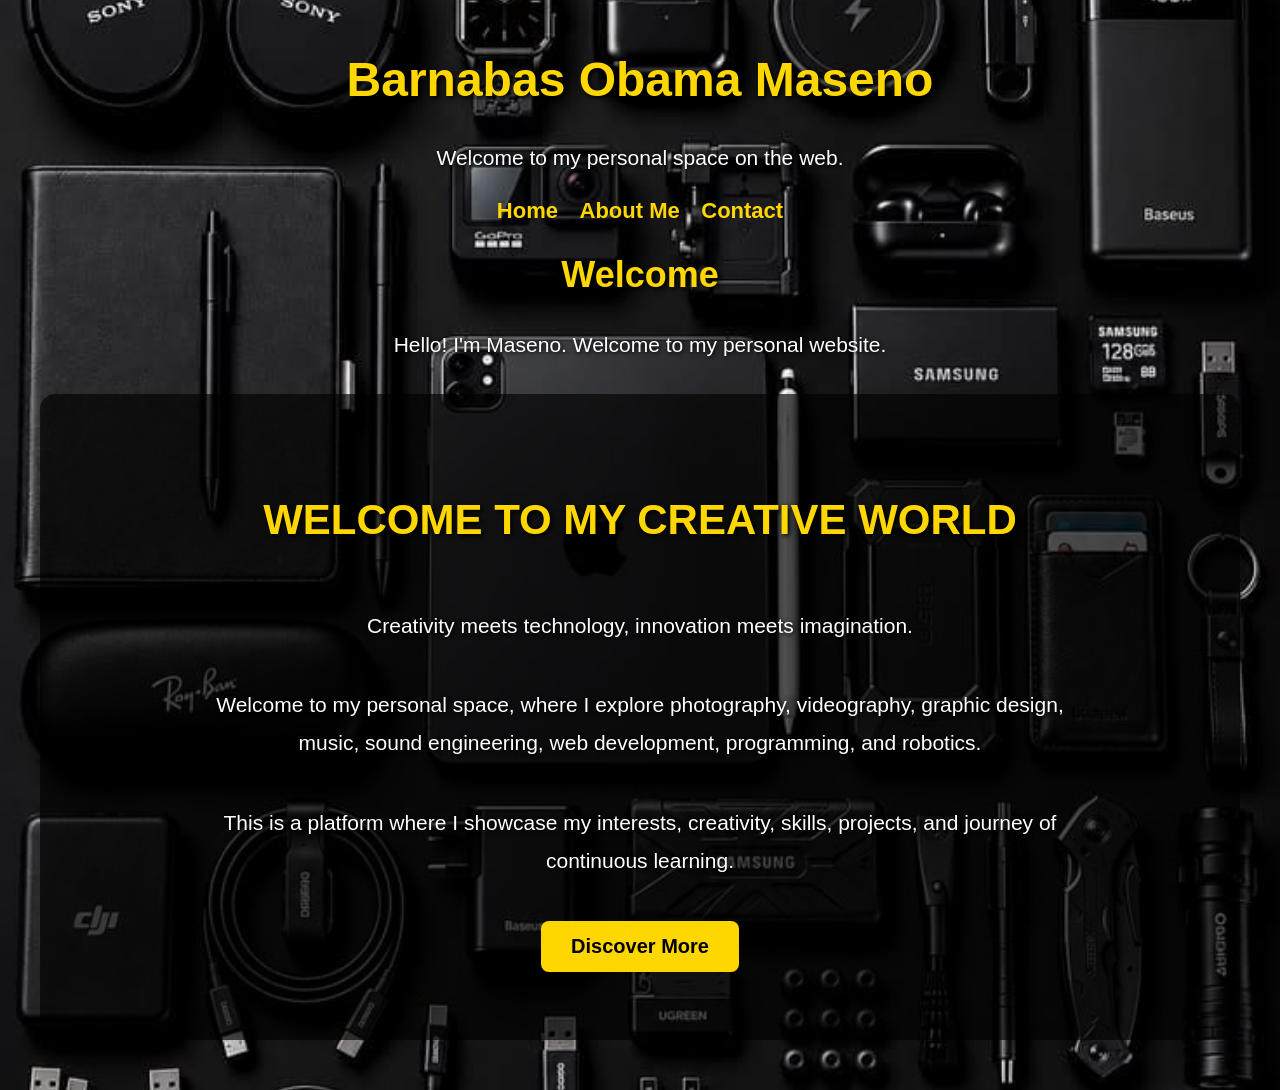
<file: index.html>
<!DOCTYPE html>
<html lang="en">

<head>
    <meta charset="UTF-8">
    <meta name="viewport" content="width=device-width, initial-scale=1.0">
    <title>Barnabas Obama Maseno | Personal Website</title>
    <link rel="stylesheet" href="style.css">
</head>

<body>

    <header>
        <h1>Barnabas Obama Maseno</h1>
        <p>Welcome to my personal space on the web.</p>
    </header>

    <nav>
        <a href="#home">Home</a>
        <a href="#about">About Me</a>
        <a href="#contact">Contact</a>
    </nav>

    <section id="home">
        <h2>Welcome</h2>
        <p>Hello! I'm Maseno. Welcome to my personal website.</p>
        <section id="home" class="hero">

            <h1>WELCOME TO MY CREATIVE WORLD</h1>


            <p class="hero-intro">
                Creativity meets technology, innovation meets imagination.
            </p>

            <p>
                Welcome to my personal space, where I explore photography,
                videography, graphic design, music, sound engineering,
                web development, programming, and robotics.
            </p>

            <p>
                This is a platform where I showcase my interests,
                creativity, skills, projects, and journey of continuous learning.
            </p>

            <a href="aboutme.html" class="hero-button">Discover More</a>

        </section>
    </section>
</file>
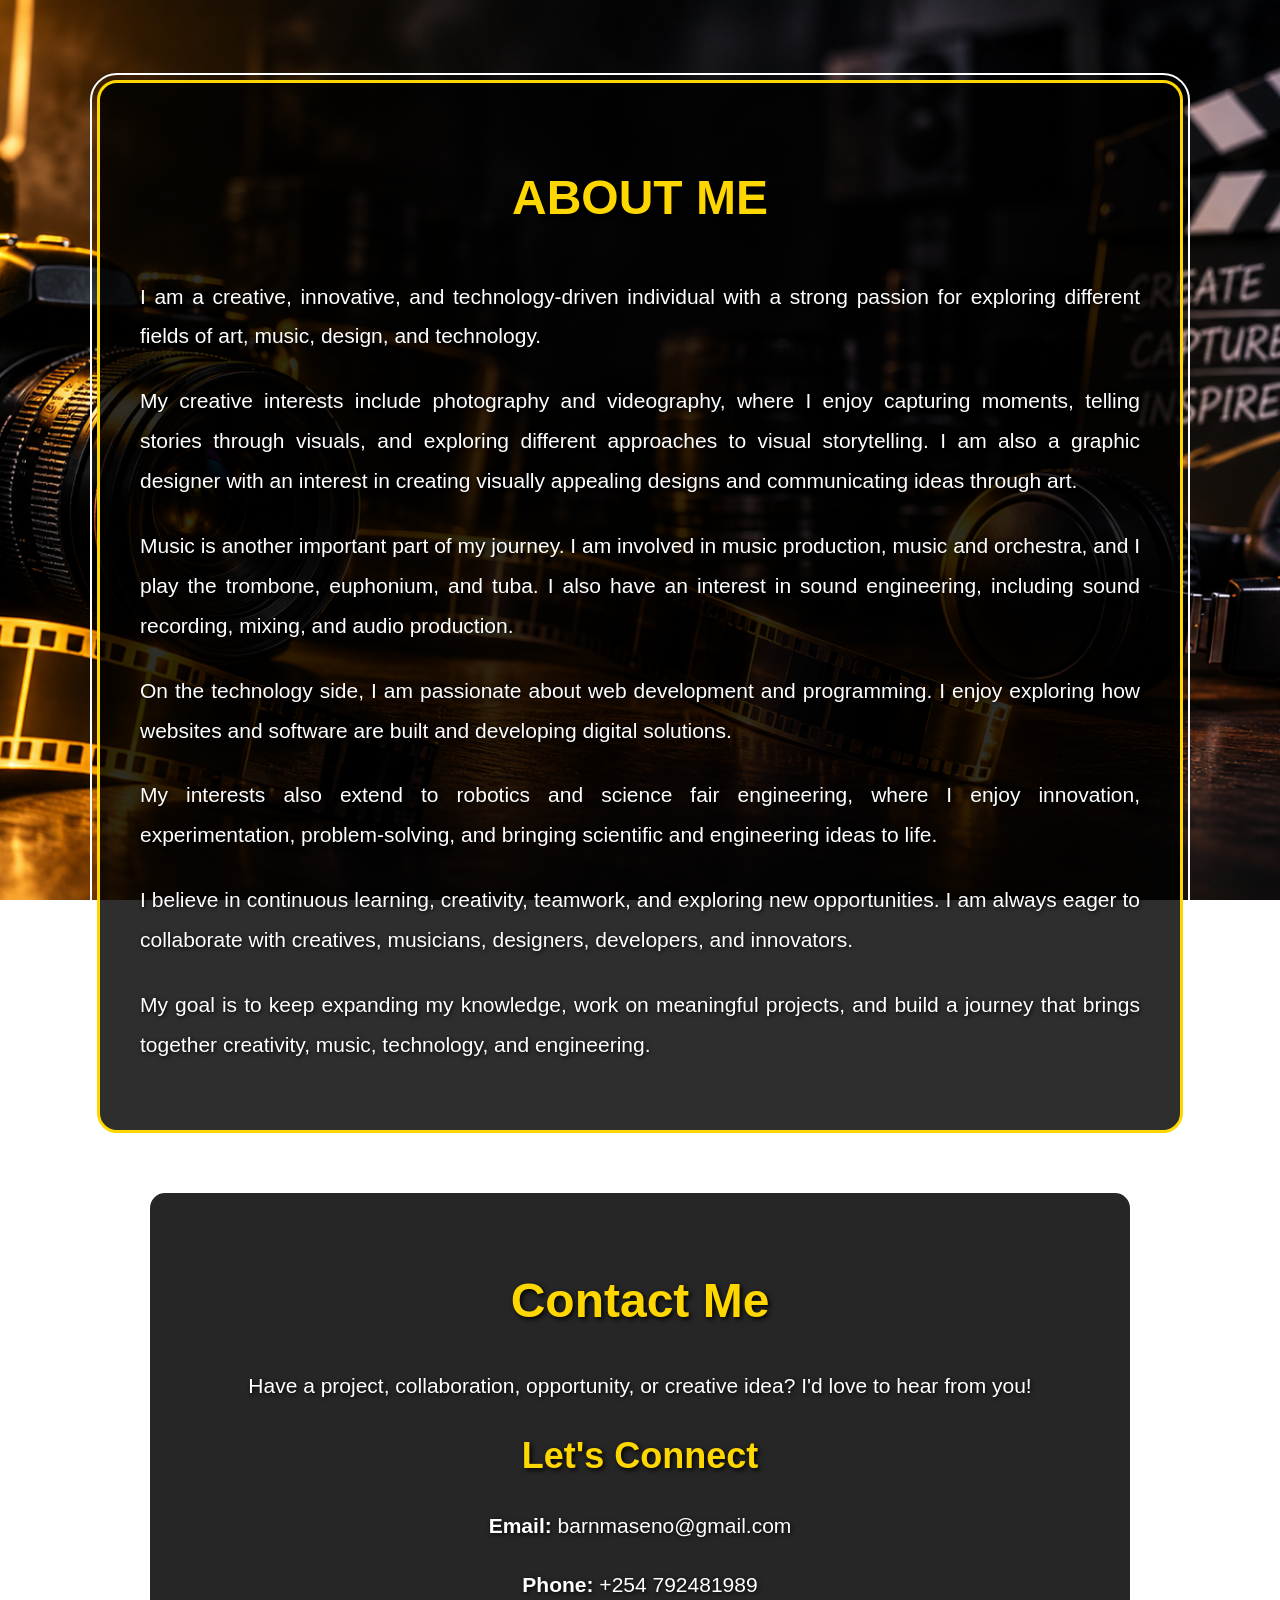
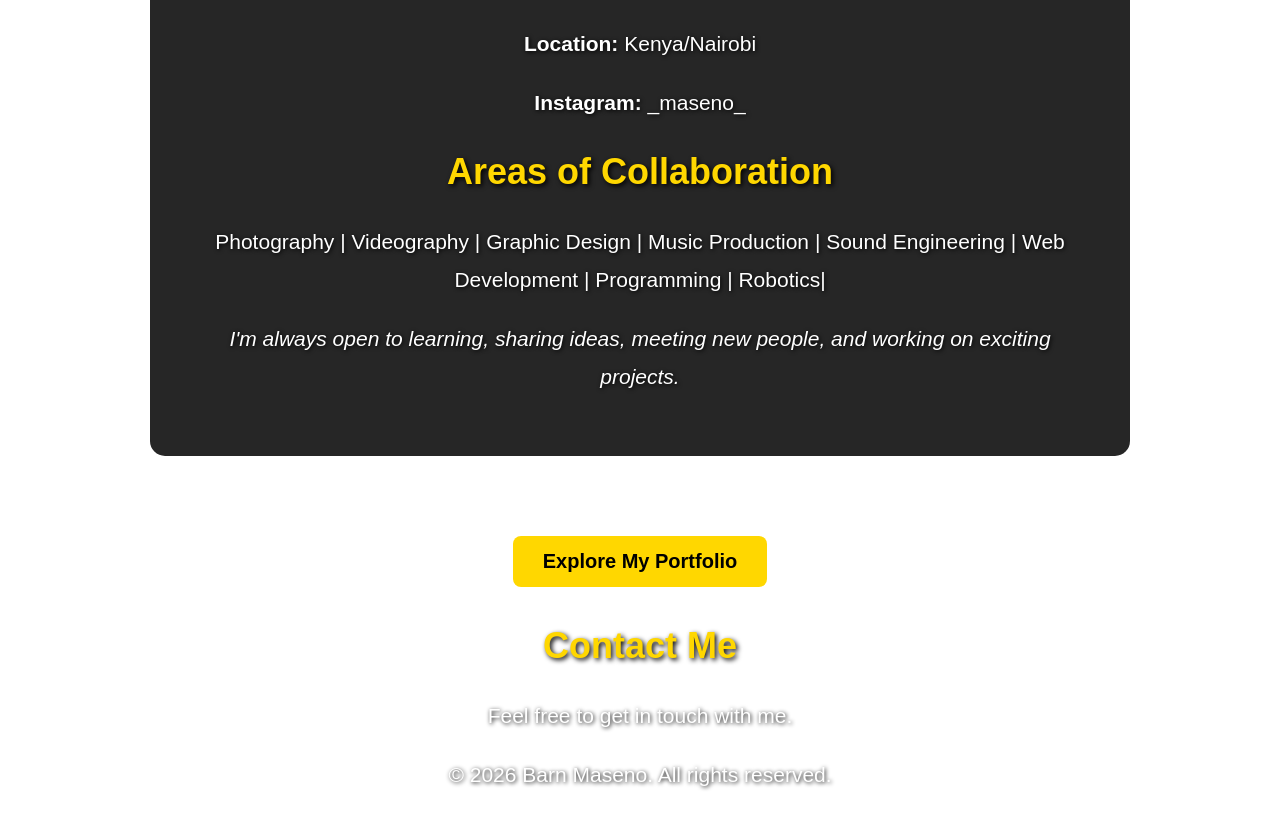
<file: aboutme.html>
<!DOCTYPE html>
<html lang="en">

<head>
    <meta charset="UTF-8">
    <meta name="viewport" content="width=device-width, initial-scale=1.0">

    <title>About Me | Maseno Mel</title>

    <link rel="stylesheet" href="style.css">
</head>

<body class="about-page">

    <div class="about-container">

        <h1>ABOUT ME</h1>
        <p>
            I am a creative, innovative, and technology-driven individual
            with a strong passion for exploring different fields of art,
            music, design, and technology.
        </p>

        <p>
            My creative interests include photography and videography,
            where I enjoy capturing moments, telling stories through visuals,
            and exploring different approaches to visual storytelling.
            I am also a graphic designer with an interest in creating
            visually appealing designs and communicating ideas through art.
        </p>

        <p>
            Music is another important part of my journey. I am involved
            in music production, music and orchestra, and I play the
            trombone, euphonium, and tuba. I also have an interest in
            sound engineering, including sound recording, mixing, and
            audio production.
        </p>

        <p>
            On the technology side, I am passionate about web development
            and programming. I enjoy exploring how websites and software
            are built and developing digital solutions.
        </p>

        <p>
            My interests also extend to robotics and science fair engineering,
            where I enjoy innovation, experimentation, problem-solving,
            and bringing scientific and engineering ideas to life.
        </p>

        <p>
            I believe in continuous learning, creativity, teamwork, and
            exploring new opportunities. I am always eager to collaborate
            with creatives, musicians, designers, developers, and innovators.
        </p>

        <p>
            My goal is to keep expanding my knowledge, work on meaningful
            projects, and build a journey that brings together creativity,
            music, technology, and engineering.
        </p>
    </div>
    <section id="contact" class="contact-container">

        <h1>Contact Me</h1>

        <p>
            Have a project, collaboration, opportunity, or creative idea?
            I'd love to hear from you!
        </p>

        <h2>Let's Connect</h2>

        <div class="contact-details">

            <p><strong>Email:</strong> barnmaseno@gmail.com</p>

            <p><strong>Phone:</strong> +254 792481989</p>

            <p><strong>Location:</strong> Kenya/Nairobi
                <Kenya>
                    <Nairobi></Nairobi>
            </p>
            <p><strong>Instagram:</strong> _maseno_
        </div>

        <h2>Areas of Collaboration</h2>

        <p>
            Photography | Videography | Graphic Design |
            Music Production | Sound Engineering |
            Web Development | Programming | Robotics|
        </p>

        <p class="contact-message">
            I'm always open to learning, sharing ideas,
            meeting new people, and working on exciting projects.
        </p>

    </section>
    <a href="portfolio.html" class="hero-button">
        Explore My Portfolio
    </a>

</body>


<section id="contact">
    <h2>Contact Me</h2>
    <p>Feel free to get in touch with me.</p>
</section>

<footer>
    <p>&copy; 2026 Barn Maseno. All rights reserved.</p>
</footer>

</body>

</html>
</file>
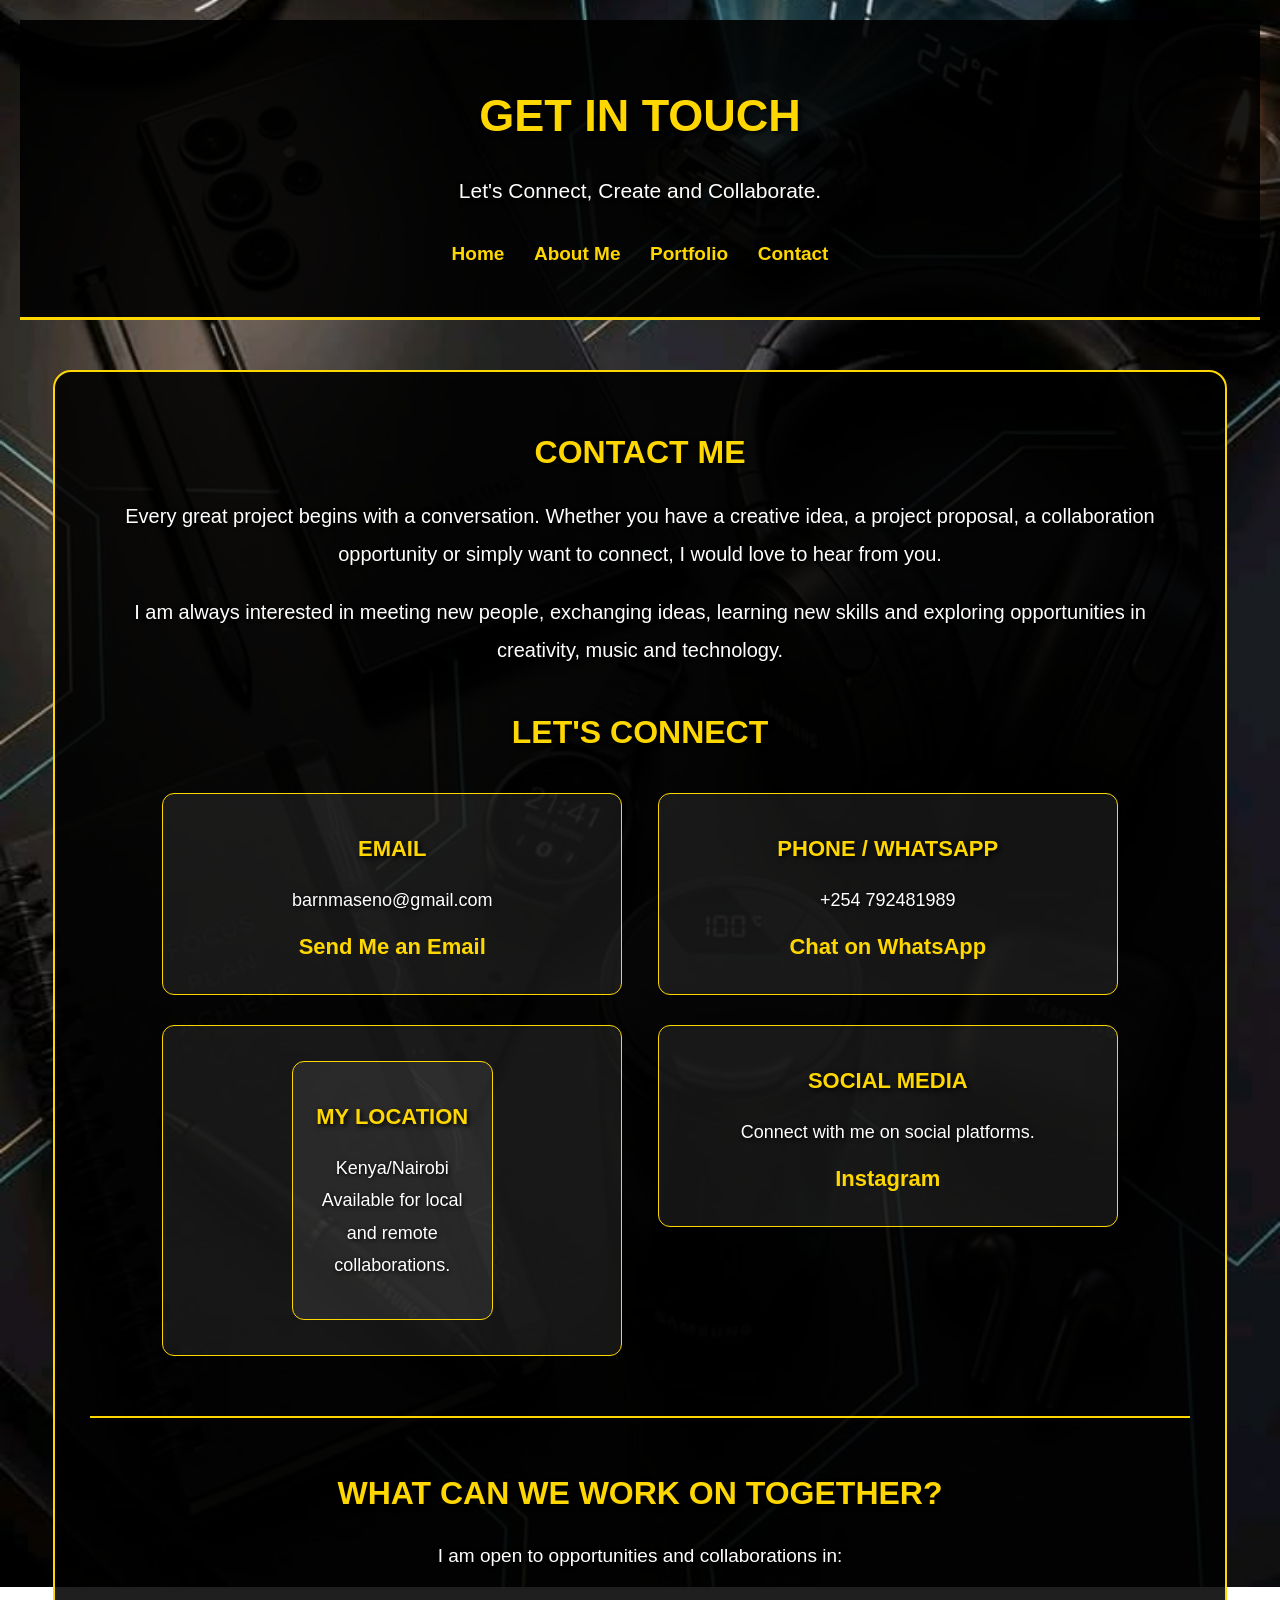
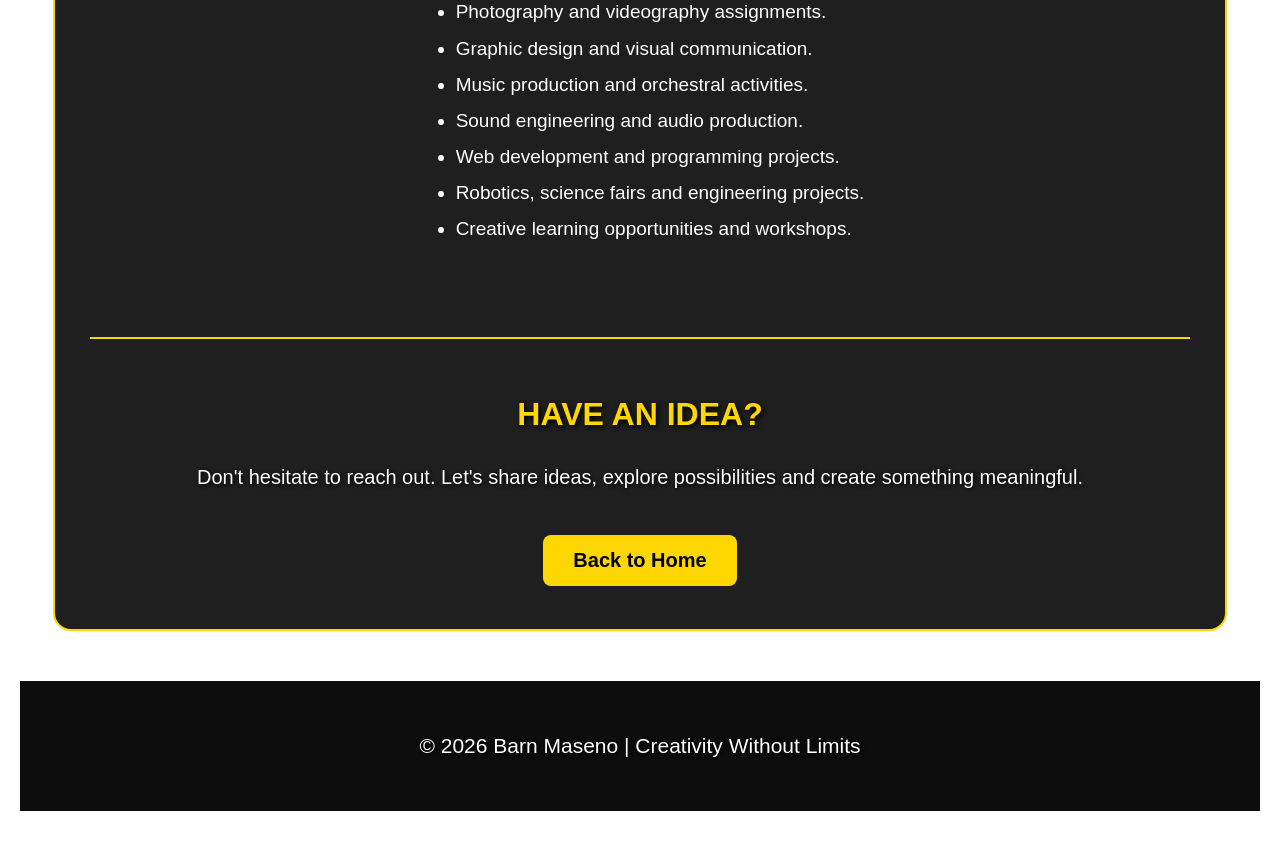
<file: contactme.html>
<!DOCTYPE html>
<html lang="en">

<head>
    <meta charset="UTF-8">
    <meta name="viewport" content="width=device-width, initial-scale=1.0">

    <title>Contact Me | Maseno Mel</title>

    <link rel="stylesheet" href="style.css">
</head>

<body class="contact-page">

    <header class="contact-header">

        <h1>GET IN TOUCH</h1>

        <p>Let's Connect, Create and Collaborate.</p>

        <nav>
            <a href="index.html">Home</a>
            <a href="about.html">About Me</a>
            <a href="portfolio.html">Portfolio</a>
            <a href="contact.html">Contact</a>
        </nav>

    </header>

    <main class="contact-main">

        <section class="contact-intro">

            <h2>CONTACT ME</h2>

            <p>
                Every great project begins with a conversation.
                Whether you have a creative idea, a project proposal,
                a collaboration opportunity or simply want to connect,
                I would love to hear from you.
            </p>

            <p>
                I am always interested in meeting new people,
                exchanging ideas, learning new skills and exploring
                opportunities in creativity, music and technology.
            </p>

        </section>

        <section class="contact-details">

            <h2>LET'S CONNECT</h2>

            <div class="contact-card">
                <h3>EMAIL</h3>
                <p>barnmaseno@gmail.com</p>
                <a href="mailto:barnmaseno@gmail.com">Send Me an Email</a>
            </div>

            <div class="contact-card">
                <h3>PHONE / WHATSAPP</h3>
                <p>+254 792481989</p>
                <a href="https://wa.me/+254792481989">Chat on WhatsApp</a>
            </div>

            <div class="contact-card">
                <div class="contact-card">
                    <h3>MY LOCATION</h3>
                    <p>
                        <Kenya>
                            <Nairobi></Nairobi>
                    </p>
                    <p>
                        <Kenya>
                            Kenya/Nairobi Available for local and remote collaborations.
                    </p>
                </div>
            </div>

            <div class="contact-card">
                <h3>SOCIAL MEDIA</h3>
                <p>Connect with me on social platforms.</p>
                <a href="https://instagram.com/_maseno_" target="_blank">Instagram</a>
            </div>

        </section>

        <section class="collaboration-section">

            <h2>WHAT CAN WE WORK ON TOGETHER?</h2>

            <p>
                I am open to opportunities and collaborations in:
            </p>

            <ul>
                <li>Photography and videography assignments.</li>
                <li>Graphic design and visual communication.</li>
                <li>Music production and orchestral activities.</li>
                <li>Sound engineering and audio production.</li>
                <li>Web development and programming projects.</li>
                <li>Robotics, science fairs and engineering projects.</li>
                <li>Creative learning opportunities and workshops.</li>
            </ul>

        </section>

        <section class="contact-ending">

            <h2>HAVE AN IDEA?</h2>

            <p>
                Don't hesitate to reach out. Let's share ideas,
                explore possibilities and create something meaningful.
            </p>

            <a href="index.html" class="hero-button">
                Back to Home
            </a>

        </section>

    </main>

    <footer class="contact-footer">
        <p>© 2026 Barn Maseno | Creativity Without Limits</p>
    </footer>

</body>

</html>
```
</file>
<file: style.css>
body {
    background-image: url("newbackground.jpeg");
    background-size: cover;
    background-position: center;
    background-repeat: no-repeat;
    background-attachment: fixed;

    font-family: Arial, sans-serif;
    text-align: center;
}

.about-container {
    max-width: 900px;
    margin: 60px auto;
    padding: 35px;
    background: rgba(0, 0, 0, 0.75);
    color: white;
    border-radius: 15px;
    text-align: left;
    line-height: 1.8;
}

.about-container h1 {
    text-align: center;
    font-size: 40px;
    margin-bottom: 25px;
}

.about-container p {
    font-size: 17px;
    margin-bottom: 18px;
}

/* Main text colour */
body {
    color: white;
}

/* Headings */
h1,
h2,
h3 {
    color: #FFD700;
    text-shadow: 2px 2px 5px black;
}

/* Paragraphs */
p {
    color: white;
    text-shadow: 1px 1px 4px black;
}

/* Navigation links */
a {
    color: #FFD700;
    text-decoration: none;
    font-weight: bold;
    margin: 8px;
}

a:hover {
    color: white;
    text-decoration: underline;
}

/* About section */
.about-container {
    background: rgba(0, 0, 0, 0.8);
    color: white;
}

/* Increase general text size */
body {
    font-size: 20px;
}

/* Main headings */
h1 {
    font-size: 48px;
}

h2 {
    font-size: 36px;
}

/* Paragraphs */
p {
    font-size: 21px;
    line-height: 1.8;
}

/* Navigation links */
a {
    font-size: 22px;
}

/* About Me section */
.about-container {
    max-width: 1000px;
    padding: 40px;
}

.contact-container {
    max-width: 900px;
    margin: 60px auto;
    padding: 40px;
    background: rgba(0, 0, 0, 0.85);
    color: white;
    border-radius: 15px;
    text-align: center;
}

.contact-container h1 {
    color: #FFD700;
    font-size: 48px;
}

.contact-container h2 {
    color: #FFD700;
    margin-top: 30px;
}

.contact-container p {
    font-size: 21px;
    line-height: 1.8;
}

.contact-details {
    margin: 25px 0;
}

.contact-message {
    font-style: italic;
}

.hero {
    min-height: 450px;
    padding: 60px 30px;
    display: flex;
    flex-direction: column;
    justify-content: center;
    align-items: center;
    text-align: center;
    background: rgba(0, 0, 0, 0.65);
    color: white;
    margin: 30px 20px;
    border-radius: 15px;
}

.hero h1 {
    font-size: 42px;
    color: #FFD700;
}

.hero h2 {
    font-size: 55px;
    color: white;
}

.hero p {
    max-width: 850px;
    font-size: 21px;
    line-height: 1.8;
}

.hero-button {
    display: inline-block;
    background: #FFD700;
    color: black;
    padding: 15px 30px;
    border-radius: 8px;
    margin-top: 20px;
    font-size: 20px;
    font-weight: bold;
}

.hero-button:hover {
    background: white;
    color: black;
}

/* Page background */
body {
    background-image: url("newbackground.jpeg");
    background-size: cover;
    background-position: center;
    background-repeat: no-repeat;
    background-attachment: fixed;
    font-family: Arial, sans-serif;
    color: white;
    margin: 0;
    padding: 20px;
}

/* About Me outline and container */
.about-container {
    max-width: 950px;
    margin: 60px auto;
    padding: 40px;
    background: rgba(0, 0, 0, 0.85);
    border: 3px solid #FFD700;
    border-radius: 20px;
    outline: 2px solid white;
    outline-offset: 6px;
    color: white;
    text-align: center;
    line-height: 1.8;
}

/* Main heading */
.about-container h1 {
    color: #FFD700;
    font-size: 48px;
    text-align: center;
    text-transform: uppercase;
    text-shadow: 2px 2px 5px black;
    margin-bottom: 30px;
}

/* Paragraphs */
.about-container p {
    color: white;
    font-size: 20px;
    line-height: 1.9;
    text-align: justify;
    margin-bottom: 22px;
}

/* Back to Home button */
.hero-button {
    display: inline-block;
    background: #FFD700;
    color: black;
    padding: 14px 30px;
    border-radius: 8px;
    text-decoration: none;
    font-size: 20px;
    font-weight: bold;
    margin-top: 20px;
}

/* ABOUT ME PAGE BACKGROUND */
.about-page {
    background-image: url("kalibackground.jpeg");
    background-size: cover;
    background-position: center;
    background-repeat: no-repeat;
    background-attachment: fixed;
    font-family: Arial, sans-serif;
    color: white;
    margin: 0;
    padding: 20px;
}

/* ABOUT ME CONTAINER */
.about-container {
    max-width: 1000px;
    margin: 60px auto;
    padding: 40px;
    background: rgba(0, 0, 0, 0.82);
    border: 3px solid #FFD700;
    border-radius: 20px;
    outline: 2px solid white;
    outline-offset: 5px;
}

/* MAIN HEADING */
.about-container h1 {
    text-align: center;
    color: #FFD700;
    font-size: 48px;
    text-transform: uppercase;
    text-shadow: 2px 2px 5px black;
    margin-bottom: 35px;
}

/* OTHER HEADINGS */
.about-container h2,
.about-container h3 {
    text-align: center;
    color: #FFD700;
    font-size: 30px;
}

/* PARAGRAPHS */
.about-container p {
    color: white;
    font-size: 21px;
    line-height: 1.9;
    text-align: justify;
    margin-bottom: 25px;
}

/* BACK HOME BUTTON */
.about-container .hero-button {
    display: block;
    width: fit-content;
    margin: 30px auto 0;
    padding: 15px 30px;
    background: #FFD700;
    color: black;
    border-radius: 8px;
    text-decoration: none;
    font-size: 20px;
    font-weight: bold;
}

/* PORTFOLIO PAGE */

.portfolio-page {
    background-image: url("about-background.png");
    background-size: cover;
    background-position: center;
    background-attachment: fixed;
    background-repeat: no-repeat;
    font-family: Arial, sans-serif;
    color: white;
    margin: 0;
}

/* HEADER */

.portfolio-header {
    text-align: center;
    padding: 40px 20px;
    background: rgba(0, 0, 0, 0.9);
    border-bottom: 3px solid #FFD700;
}

.portfolio-header h1 {
    color: #FFD700;
    font-size: 45px;
}

.portfolio-header p {
    font-size: 21px;
}

.portfolio-header nav a {
    display: inline-block;
    color: #FFD700;
    text-decoration: none;
    font-size: 19px;
    margin: 15px;
}

.portfolio-header nav a:hover {
    color: white;
}

/* MAIN CONTAINER */

.portfolio-container {
    max-width: 1150px;
    margin: 50px auto;
    padding: 35px;
    background: rgba(0, 0, 0, 0.88);
    border: 2px solid #FFD700;
    border-radius: 18px;
}

.portfolio-intro {
    text-align: center;
    margin-bottom: 45px;
}

.portfolio-intro h2,
.collaboration-section h2 {
    color: #FFD700;
    font-size: 35px;
    text-align: center;
}

.portfolio-intro p {
    font-size: 20px;
    line-height: 1.8;
}

/* PORTFOLIO CARDS */

.portfolio-grid {
    display: grid;
    grid-template-columns: repeat(3, 1fr);
    gap: 25px;
}

.portfolio-card {
    background: rgba(255, 255, 255, 0.08);
    border: 1px solid #FFD700;
    border-radius: 12px;
    padding: 25px;
    text-align: center;
    transition: 0.3s;
}

.portfolio-card:hover {
    transform: translateY(-8px);
    background: rgba(255, 215, 0, 0.15);
}

.portfolio-card h3 {
    color: #FFD700;
    font-size: 24px;
}

.portfolio-card p {
    color: white;
    font-size: 17px;
    line-height: 1.8;
}

.portfolio-card span {
    display: inline-block;
    color: #FFD700;
    font-size: 14px;
    margin-top: 12px;
    font-weight: bold;
}

/* COLLABORATION */

.collaboration-section {
    margin-top: 60px;
    padding: 30px;
    border-top: 2px solid #FFD700;
    text-align: center;
}

.collaboration-section p,
.collaboration-section li {
    font-size: 19px;
    line-height: 1.9;
}

.collaboration-section ul {
    display: inline-block;
    text-align: left;
    margin: 20px auto;
}

/* FOOTER */

.portfolio-footer {
    text-align: center;
    padding: 25px;
    background: rgba(0, 0, 0, 0.95);
}

/* MOBILE RESPONSIVENESS */

@media (max-width: 768px) {

    .portfolio-grid {
        grid-template-columns: 1fr;
    }

    .portfolio-header h1 {
        font-size: 30px;
    }

    .portfolio-container {
        margin: 20px;
        padding: 20px;
    }

}

/* CONTACT PAGE */

.contact-page {
    background-image: url("aboutmebackground.jpeg");
    background-size: cover;
    background-position: center;
    background-attachment: fixed;
    background-repeat: no-repeat;
    font-family: Arial, sans-serif;
    color: white;
    margin: 0;
}

/* HEADER */

.contact-header {
    text-align: center;
    padding: 40px 20px;
    background: rgba(0, 0, 0, 0.9);
    border-bottom: 3px solid #FFD700;
}

.contact-header h1 {
    color: #FFD700;
    font-size: 45px;
}

.contact-header p {
    font-size: 21px;
}

.contact-header nav a {
    display: inline-block;
    color: #FFD700;
    text-decoration: none;
    font-size: 19px;
    margin: 12px;
}

/* MAIN CONTENT */

.contact-main {
    max-width: 1100px;
    margin: 50px auto;
    padding: 35px;
    background: rgba(0, 0, 0, 0.88);
    border: 2px solid #FFD700;
    border-radius: 18px;
}

.contact-intro {
    text-align: center;
    margin-bottom: 45px;
}

.contact-intro h2,
.contact-details h2,
.collaboration-section h2,
.contact-ending h2 {
    color: #FFD700;
    font-size: 32px;
    text-align: center;
}

.contact-intro p {
    font-size: 20px;
    line-height: 1.9;
}

/* CONTACT CARDS */

.contact-details {
    text-align: center;
}

.contact-card {
    display: inline-block;
    vertical-align: top;
    width: 38%;
    min-height: 160px;
    padding: 20px;
    margin: 15px;
    background: rgba(255, 255, 255, 0.08);
    border: 1px solid #FFD700;
    border-radius: 12px;
}

.contact-card h3 {
    color: #FFD700;
    font-size: 22px;
}

.contact-card p {
    font-size: 18px;
}

.contact-card a {
    color: #FFD700;
    text-decoration: none;
    font-weight: bold;
}

/* COLLABORATION */

.collaboration-section {
    border-top: 2px solid #FFD700;
    margin-top: 45px;
    padding-top: 30px;
}

.collaboration-section p,
.collaboration-section li {
    font-size: 19px;
    line-height: 1.9;
}

.collaboration-section ul {
    display: table;
    margin: 20px auto;
}

/* ENDING */

.contact-ending {
    text-align: center;
    border-top: 2px solid #FFD700;
    margin-top: 40px;
    padding-top: 30px;
}

.contact-ending p {
    font-size: 20px;
    line-height: 1.8;
}

/* FOOTER */

.contact-footer {
    text-align: center;
    background: rgba(0, 0, 0, 0.95);
    padding: 25px;
}

/* MOBILE RESPONSIVENESS */

@media (max-width: 768px) {

    .contact-card {
        width: 80%;
    }

    .contact-header h1 {
        font-size: 32px;
    }

    .contact-main {
        margin: 20px;
        padding: 20px;
    }

}
</file>
